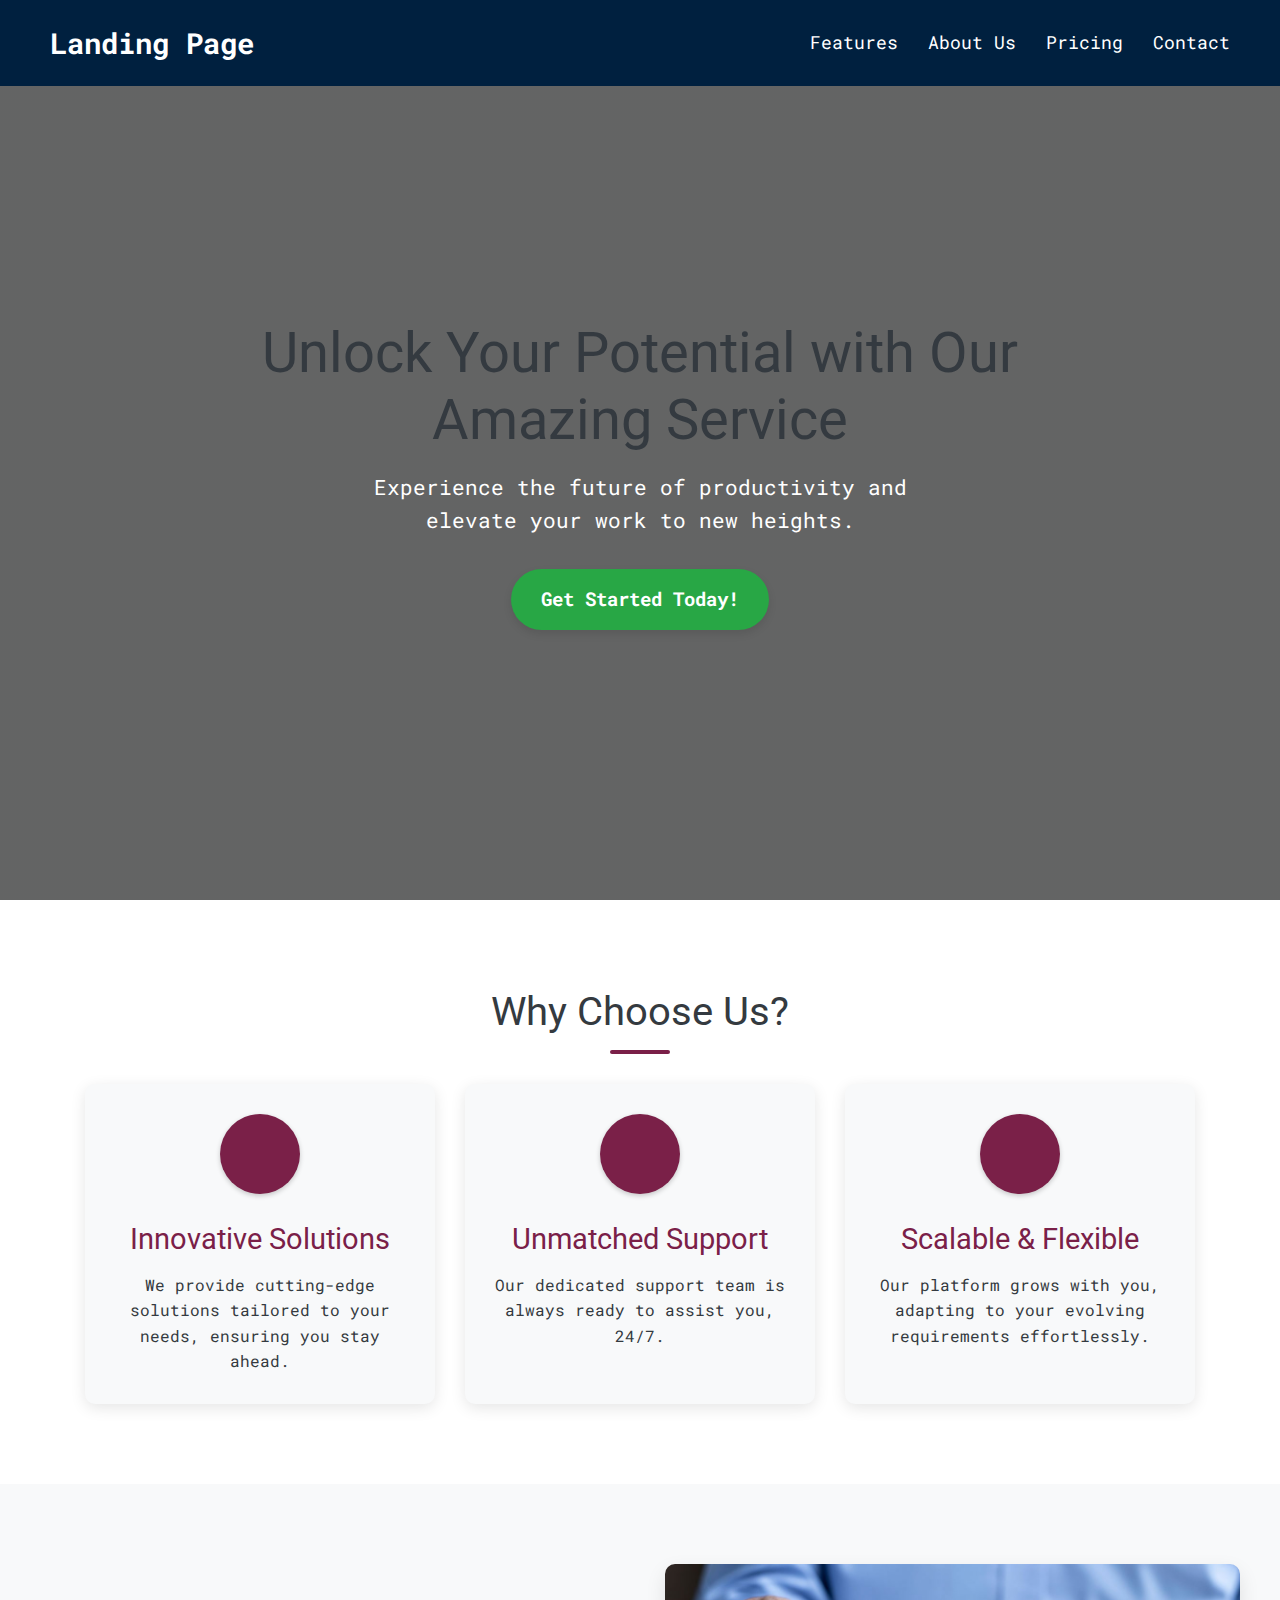
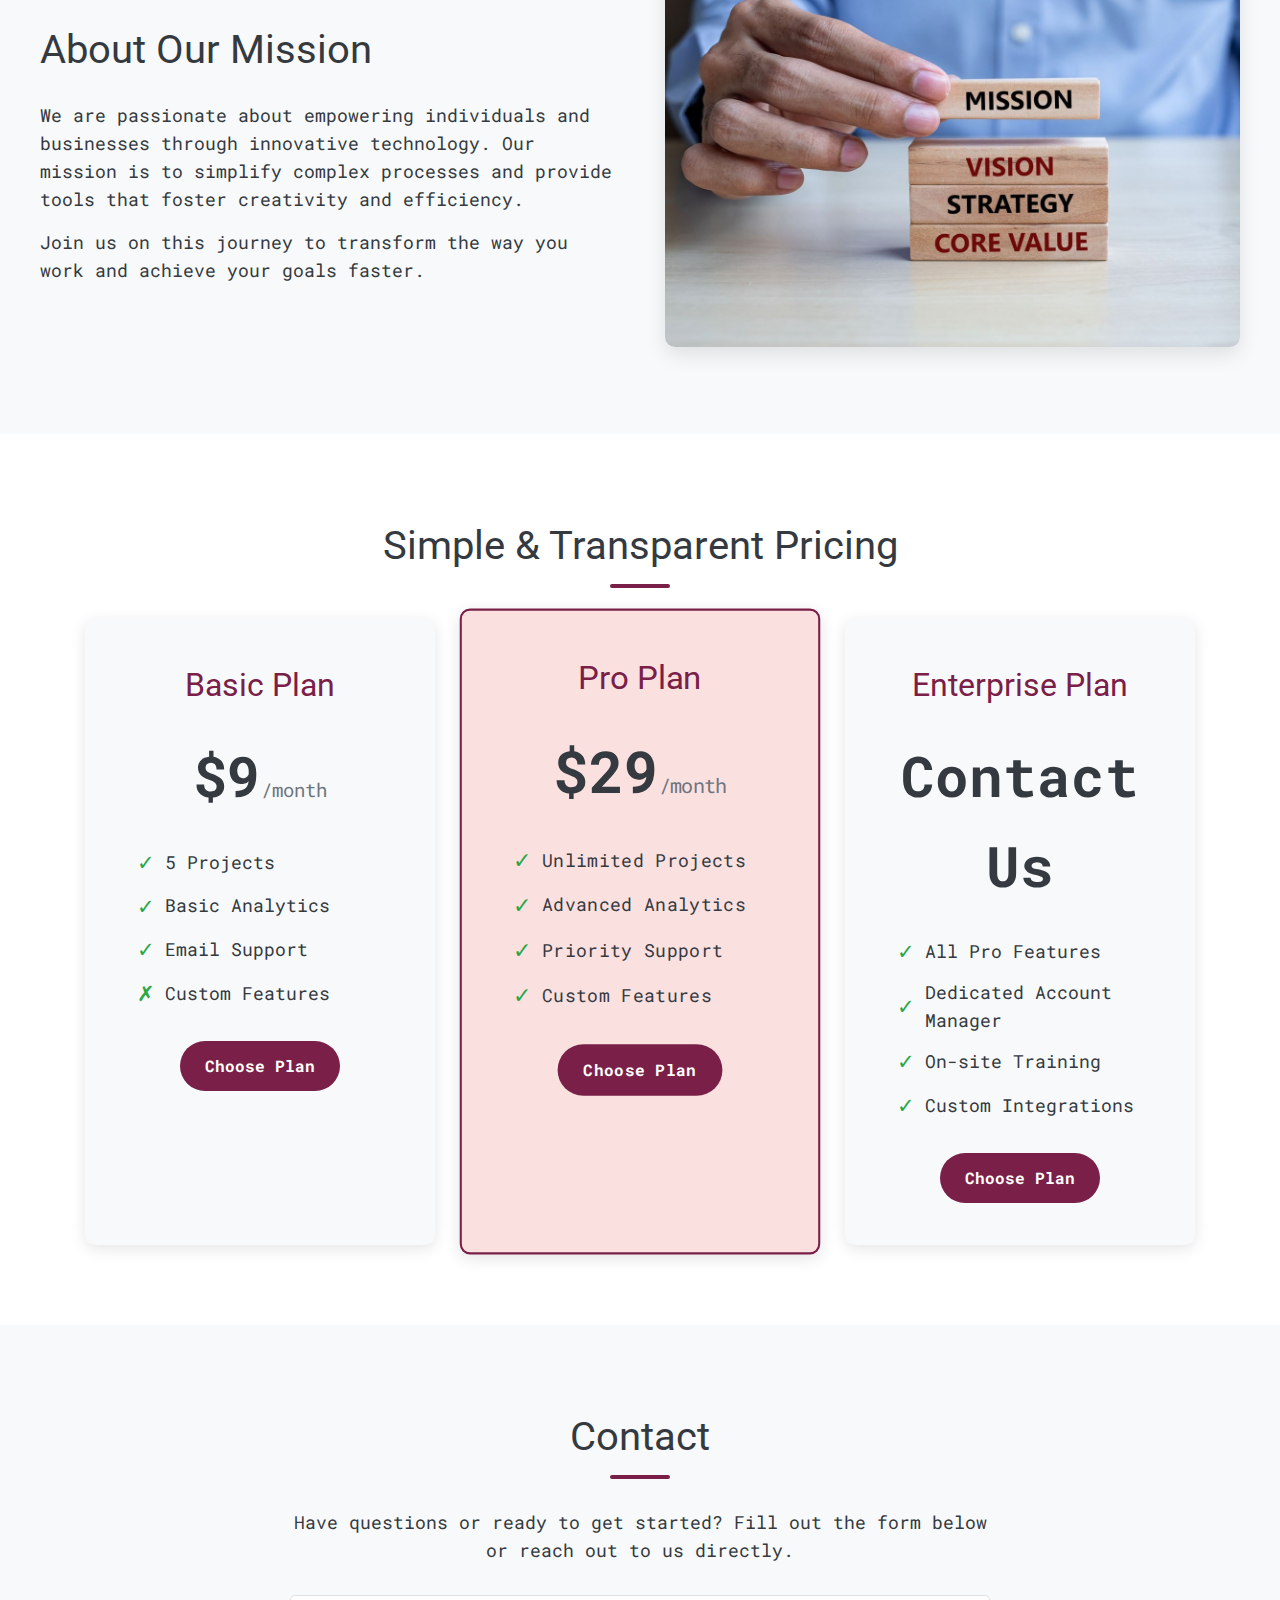
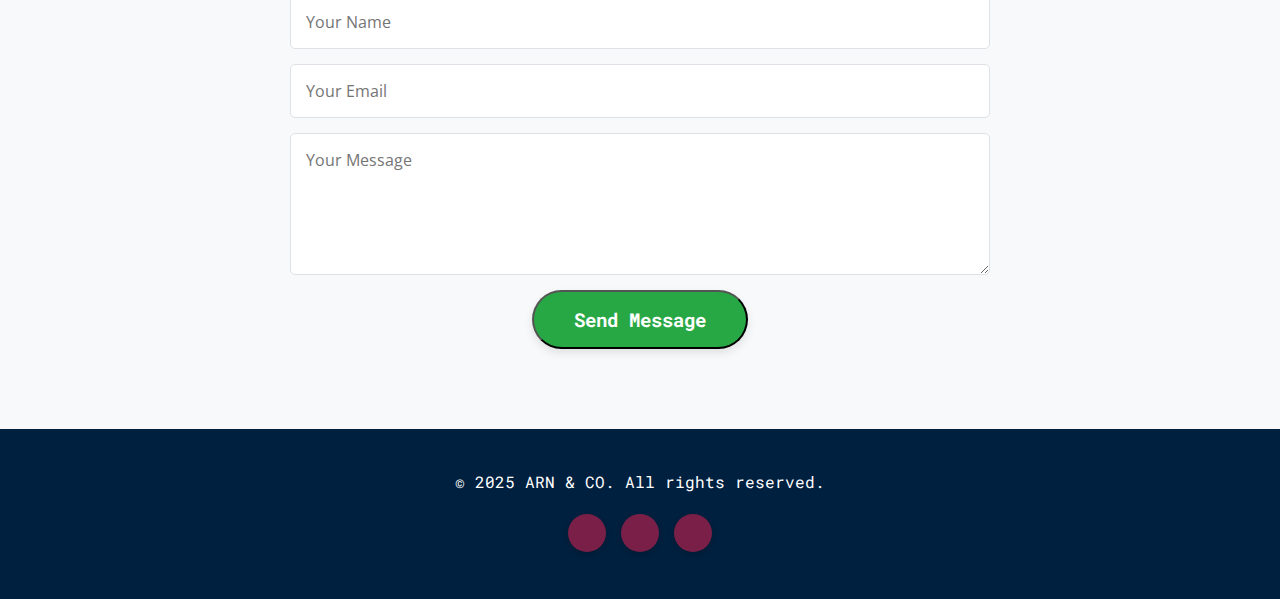
<file: LANDING PAGE/index.html>
<!DOCTYPE html>
<html lang="en">
<head>
    <meta charset="UTF-8">
    <meta name="viewport" content="width=device-width, initial-scale=1.0">
    <title>Landing Page</title>
    <link rel="stylesheet" href="style.css">
    <link rel="icon" type="image/x-icon" href="website.png">
    <link href="https://fonts.googleapis.com/css2?family=Roboto:wght@400;700&family=Open+Sans:wght@400;600&display=swap" rel="stylesheet">
    <link rel="stylesheet" href="https://cdnjs.cloudflare.com/ajax/libs/font-awesome/6.5.2/css/all.min.css" integrity="sha512-SnH5WK+bZxgPHs44uWIX+LLJAJ9/2PkPKZ5QiAj6Ta86w+fsb2TkcmfRyVX3pBnMFcV7oQPJkl9QevSCWr3W6A==" crossorigin="anonymous" referrerpolicy="no-referrer" />

    <link rel="preconnect" href="https://fonts.googleapis.com">
<link rel="preconnect" href="https://fonts.gstatic.com" crossorigin>
<link href="https://fonts.googleapis.com/css2?family=Edu+VIC+WA+NT+Hand+Pre:wght@400..700&family=Roboto+Mono:ital,wght@0,100..700;1,100..700&display=swap" rel="stylesheet">

<link rel="preconnect" href="https://fonts.googleapis.com">
<link rel="preconnect" href="https://fonts.gstatic.com" crossorigin>
<link href="https://fonts.googleapis.com/css2?family=Edu+VIC+WA+NT+Hand+Pre:wght@400..700&family=Playfair+Display:ital,wght@0,400..900;1,400..900&family=Roboto+Mono:ital,wght@0,100..700;1,100..700&display=swap" rel="stylesheet">
</head>
<body>

    <header class="hero-section">
        <nav class="navbar">
            <div class="logo">
                <a href="#">Landing Page</a>
            </div>
            <ul class="nav-links">
                <li><a href="#features">Features</a></li>
                <li><a href="#about">About Us</a></li>
                <li><a href="#pricing">Pricing</a></li>
                <li><a href="#contact">Contact</a></li>
            </ul>
        </nav>
        <div class="hero-content">
            <h1>Unlock Your Potential with Our Amazing Service</h1>
            <p>Experience the future of productivity and elevate your work to new heights.</p>
            <a href="#pricing" class="cta-button">Get Started Today!</a>
        </div>
    </header>

    <main>
        <section id="features" class="features-section">
            <h2>Why Choose Us?</h2>
            <div class="feature-grid">
                <div class="feature-item">
                    <i class="fas fa-lightbulb icon-circle"></i>
                    <h3>Innovative Solutions</h3>
                    <p>We provide cutting-edge solutions tailored to your needs, ensuring you stay ahead.</p>
                </div>
                <div class="feature-item">
                    <i class="fas fa-headset icon-circle"></i>
                    <h3>Unmatched Support</h3>
                    <p>Our dedicated support team is always ready to assist you, 24/7.</p>
                </div>
                <div class="feature-item">
                    <i class="fas fa-arrows-alt icon-circle"></i>
                    <h3>Scalable & Flexible</h3>
                    <p>Our platform grows with you, adapting to your evolving requirements effortlessly.</p>
                </div>
            </div>
        </section>

        <section id="about" class="about-section">
            <div class="about-content">
                <div class="about-text">
                    <h2>About Our Mission</h2>
                    <p>We are passionate about empowering individuals and businesses through innovative technology. Our mission is to simplify complex processes and provide tools that foster creativity and efficiency.</p>
                    <p>Join us on this journey to transform the way you work and achieve your goals faster.</p>
                </div>
                <div class="about-image">
                    <img src="image 1.png" alt="About Us Image">
                </div>
            </div>
        </section>

        <section id="pricing" class="pricing-section">
            <h2>Simple & Transparent Pricing</h2>
            <div class="pricing-grid">
                <div class="pricing-plan">
                    <h3>Basic Plan</h3>
                    <p class="price">$9<span>/month</span></p>
                    <ul>
                        <li><span class="check-icon">&#10003;</span> 5 Projects</li>
                        <li><span class="check-icon">&#10003;</span> Basic Analytics</li>
                        <li><span class="check-icon">&#10003;</span> Email Support</li>
                        <li><span class="check-icon">&#10007;</span> Custom Features</li>
                    </ul>
                    <a href="#" class="plan-button">Choose Plan</a>
                </div>
                <div class="pricing-plan featured">
                    <h3>Pro Plan</h3>
                    <p class="price">$29<span>/month</span></p>
                    <ul>
                        <li><span class="check-icon">&#10003;</span> Unlimited Projects</li>
                        <li><span class="check-icon">&#10003;</span> Advanced Analytics</li>
                        <li><span class="check-icon">&#10003;</span> Priority Support</li>
                        <li><span class="check-icon">&#10003;</span> Custom Features</li>
                    </ul>
                    <a href="#" class="plan-button">Choose Plan</a>
                </div>
                <div class="pricing-plan">
                    <h3>Enterprise Plan</h3>
                    <p class="price">Contact Us</p>
                    <ul>
                        <li><span class="check-icon">&#10003;</span> All Pro Features</li>
                        <li><span class="check-icon">&#10003;</span> Dedicated Account Manager</li>
                        <li><span class="check-icon">&#10003;</span> On-site Training</li>
                        <li><span class="check-icon">&#10003;</span> Custom Integrations</li>
                    </ul>
                    <a href="#" class="plan-button">Choose Plan</a>
                </div>
            </div>
        </section>

        <section id="contact" class="contact-section">
            <h2>Contact</h2>
            <div class="contact-content">
                <p>Have questions or ready to get started? Fill out the form below or reach out to us directly.</p>
                <form class="contact-form">
                    <input type="text" placeholder="Your Name" required>
                    <input type="email" placeholder="Your Email" required>
                    <textarea placeholder="Your Message" rows="5"></textarea>
                    <button type="submit" class="cta-button">Send Message</button>
                </form>
            </div>
        </section>
    </main>

    <footer>
        <div class="footer-content">
            <p>&copy; 2025 ARN & CO. All rights reserved.</p>
            <div class="social-links">
                <a href="https://www.facebook.com/profile.php?id=61564961553008" aria-label="Facebook"><i class="fab fa-facebook-f social-icon-circle"></i></a>
                <a href="https://x.com/NIVESHARN" aria-label="Twitter"><i class="fab fa-twitter social-icon-circle"></i></a>
                <a href="https://www.linkedin.com/in/nivesh-r-4646972b3/" aria-label="LinkedIn"><i class="fab fa-linkedin-in social-icon-circle"></i></a>
            </div>
        </div>
    </footer>

    <button id="scrollTopBtn" title="Go to top">&#9650;</button>

    <script src="script.js"></script>
</body>
</html>
</file>
<file: LANDING PAGE/style.css>
/* General Styling */
:root {
    --primary-color: #7A2048 ; /* NEW: Dark red/purple, used where blue was */
    --secondary-color: #6c757d; /* Gray (no change) */
    --accent-color: #28a745; /* Green (no change) */
    --light-bg: #f8f9fa; /* Light Gray Background (no change) */
    --dark-text: #343a40; /* Dark Text (no change) */
    --white-text: #ffffff; /* White text (no change) */
    --border-color: #dee2e6; /* (no change) */
    --shadow-color: rgba(0, 0, 0, 0.1); /* (no change) */
    --header-bg-color: #00203FFF; /* NEW: Dark blue for header */
    --footer-bg-color: #00203FFF; /* NEW: Dark blue for footer */
    font-family: "Roboto Mono", monospace;
  font-optical-sizing: auto;
  font-weight: 400;
  font-style: normal;
    
}

* {
    margin: 0;
    padding: 0;
    box-sizing: border-box;
      font-family: "Roboto Mono", monospace;
  font-optical-sizing: auto;
  font-weight: 400;
  font-style: normal;
    
}

body {
    font-family: 'Open Sans', sans-serif;
    line-height: 1.6;
    color: var(--dark-text);
    background-color: var(--light-bg);
    /* IMPORTANT: Ensure body and html fill the height and do not have fixed width issues */
    width: 100%; /* Ensure body takes full width */
    overflow-x: hidden; /* Prevent horizontal scrolling unless absolutely necessary */
      font-family: "Roboto Mono", monospace;
  font-optical-sizing: auto;
  font-weight: 400;
  font-style: normal;
}

html {
    width: 100%;
    overflow-x: hidden; /* Also prevent horizontal scrolling on html */
}

a {
    text-decoration: none;
    color: var(--primary-color);
}

ul {
    list-style: none;
}

h1, h2, h3 {
    font-family: 'Roboto', sans-serif;
    margin-bottom: 1rem;
    color: var(--dark-text);
}

h1 {
    font-size: 3.5rem;
    line-height: 1.2;
}

h2 {
    font-size: 2.5rem;
    text-align: center;
    margin-bottom: 2.5rem;
    position: relative;
}

h2::after {
    content: '';
    position: absolute;
    left: 50%;
    bottom: -10px;
    transform: translateX(-50%);
    background-color: var(--primary-color);
    width: 60px;
    height: 4px;
    border-radius: 2px;
}

h3 {
    font-size: 1.8rem;
}

section {
    padding: 60px 20px;
    text-align: center;
    /* Ensure sections always take 100% width and content inside is capped */
    width: 100%; /* Make sure section explicitly takes full width */
    overflow: hidden; /* Prevent content inside sections from spilling out horizontally */
}

/* Header (Hero Section) */
.hero-section {
    background: linear-gradient(rgba(0, 0, 0, 0.6), rgba(0, 0, 0, 0.6)), url('https://via.placeholder.com/1500x800/007bff/FFFFFF?text=Hero+Background') no-repeat center center/cover;
    color: var(--white-text);
    min-height: 100vh;
    display: flex;
    flex-direction: column;
    justify-content: center;
    align-items: center;
    text-align: center;
    position: relative;
    width: 100%; /* Ensure hero section also takes full width */
}

.navbar {
    position: absolute;
    top: 0;
    left: 0;
    width: 100%;
    display: flex;
    justify-content: space-between;
    align-items: center;
    padding: 20px 50px;
    background-color: var(--header-bg-color);
    z-index: 1000;
}

.logo a {
    color: var(--white-text);
    font-size: 1.8rem;
    font-weight: bold;
}

.nav-links {
    display: flex;
}

.nav-links li {
    margin-left: 30px;
}

.nav-links a {
    color: var(--white-text);
    font-size: 1.1rem;
    transition: color 0.3s ease;
}

.nav-links a:hover {
    color: var(--primary-color);
}

.hero-content {
    max-width: 800px;
    margin-top: 50px;
    margin-left: auto; /* Center hero content */
    margin-right: auto; /* Center hero content */
    padding: 0 20px; /* Add padding for smaller screens */
    
     font-family: "Roboto Mono", monospace;
  font-optical-sizing: auto;
  font-style: normal;
}

.hero-content p {
    font-size: 1.3rem;
    margin-bottom: 2rem;
    max-width: 600px;
    margin-left: auto;
    margin-right: auto;
}

.cta-button {
    display: inline-block;
    background-color: var(--accent-color);
    color: var(--white-text);
    padding: 15px 30px;
    border-radius: 50px;
    font-size: 1.2rem;
    font-weight: bold;
    transition: background-color 0.3s ease, transform 0.2s ease;
    box-shadow: 0 4px 8px var(--shadow-color);
}

.cta-button:hover {
    background-color: #218838;
    transform: translateY(-2px);
}

/* Features Section */
.features-section {
    background-color: var(--white-text);
    padding-top: 80px;
    padding-bottom: 80px;
}

.feature-grid {
    display: flex;
    flex-wrap: wrap;
    justify-content: center;
    gap: 30px;
    margin-top: 40px;
    max-width: 1200px; /* Optional: limit grid width for better readability */
    margin-left: auto; /* Center the grid */
    margin-right: auto; /* Center the grid */
}

.feature-item {
    flex-basis: calc(33.333% - 40px);
    max-width: 350px;
    background-color: var(--light-bg);
    padding: 30px;
    border-radius: 10px;
    box-shadow: 0 4px 15px var(--shadow-color);
    transition: transform 0.3s ease;
    text-align: center;
}

.feature-item:hover {
    transform: translateY(-5px);
}

.feature-item .icon-circle {
    background-color: var(--primary-color);
    width: 80px;
    height: 80px;
    margin-bottom: 15px;
    border-radius: 50%;
    display: inline-flex;
    justify-content: center;
    align-items: center;
    font-size: 3rem;
    color: var(--white-text);
    box-shadow: 0 2px 5px rgba(0,0,0,0.2);
}

.feature-item h3 {
    color: var(--primary-color);
    margin-bottom: 10px;
}

/* About Section */
.about-section {
    background-color: var(--light-bg);
    padding-top: 80px;
    padding-bottom: 80px;
}

.about-content {
    display: flex;
    flex-wrap: wrap;
    align-items: center;
    justify-content: center;
    gap: 50px;
    max-width: 1200px;
    margin: 0 auto; /* Ensure this content is centered */
    text-align: left;
}

.about-text {
    flex: 1;
    min-width: 300px;
    max-width: 600px;
}

.about-text h2 {
    text-align: left;
    margin-bottom: 20px;
}

.about-text h2::after {
    display: none;
}


.about-text p {
    margin-bottom: 15px;
    font-size: 1.1rem;
}

.about-image {
    flex: 1;
    min-width: 300px;
    text-align: center;
}

.about-image img {
    max-width: 100%;
    height: auto;
    border-radius: 10px;
    box-shadow: 0 8px 20px var(--shadow-color);
}

/* Pricing Section */
.pricing-section {
    background-color: var(--white-text);
    padding-top: 80px;
    padding-bottom: 80px;
}

.pricing-grid {
    display: flex;
    flex-wrap: wrap;
    justify-content: center;
    gap: 30px;
    margin-top: 40px;
    max-width: 1200px; /* Optional: limit grid width for better readability */
    margin-left: auto; /* Center the grid */
    margin-right: auto; /* Center the grid */
}

.pricing-plan {
    flex-basis: calc(33.333% - 40px);
    max-width: 350px;
    background-color: var(--light-bg);
    padding: 40px 30px;
    border-radius: 10px;
    box-shadow: 0 4px 15px var(--shadow-color);
    text-align: center;
    transition: transform 0.3s ease, border-color 0.3s ease, background-color 0.3s ease;
    border: 2px solid transparent;
}

.pricing-plan:not(.featured):hover {
    transform: translateY(-5px);
    border-color: var(--primary-color);
    background-color: #fcebeb; /* Lighter shade of primary for hover */
}

.pricing-plan.featured {
    border-color: var(--primary-color);
    transform: scale(1.03);
    background-color: #fbe0e0; /* Slightly darker light shade of primary for featured */
}

.pricing-plan h3 {
    color: var(--primary-color);
    margin-bottom: 20px;
    font-size: 2rem;
}

.pricing-plan .price {
    font-size: 3.5rem;
    font-weight: bold;
    color: var(--dark-text);
    margin-bottom: 25px;
}

.pricing-plan .price span {
    font-size: 1.2rem;
    font-weight: normal;
    color: var(--secondary-color);
}

.pricing-plan ul {
    margin-bottom: 30px;
    text-align: left;
    padding-left: 20px;
}

.pricing-plan li {
    margin-bottom: 10px;
    font-size: 1.1rem;
    display: flex;
    align-items: center;
}

.pricing-plan li .check-icon {
    color: var(--accent-color);
    font-size: 1.2em;
    margin-right: 10px;
}

.pricing-plan li .check-icon + span {
    color: #dc3545;
}


.plan-button {
    background-color: var(--primary-color);
    display: inline-block;
    color: var(--white-text);
    padding: 12px 25px;
    border-radius: 50px;
    font-size: 1rem;
    font-weight: bold;
    transition: background-color 0.3s ease, transform 0.2s ease;
}

.plan-button:hover {
    background-color: #641C3C;
    transform: translateY(-2px);
}

/* Contact Section */
.contact-section {
    background-color: var(--light-bg);
    padding-top: 80px;
    padding-bottom: 80px;
}

.contact-content {
    max-width: 700px;
    margin: 0 auto; /* Center the contact content */
}

.contact-content p {
    margin-bottom: 30px;
    font-size: 1.1rem;
}

.contact-form {
    display: flex;
    flex-direction: column;
    gap: 15px;
}

.contact-form input[type="text"],
.contact-form input[type="email"],
.contact-form textarea {
    width: 100%;
    padding: 15px;
    border: 1px solid var(--border-color);
    border-radius: 5px;
    font-size: 1rem;
    font-family: 'Open Sans', sans-serif;
}

.contact-form textarea {
    resize: vertical;
}

.contact-form .cta-button {
    align-self: center;
    width: auto;
    padding: 15px 40px;
}

/* Footer */
footer {
    background-color: var(--footer-bg-color);
    color: var(--white-text);
    padding: 40px 20px;
    text-align: center;
    border-top: 5px solid var(--footer-border-color);
    width: 100%; /* Ensure footer takes full width */
}

.footer-content {
    display: flex;
    flex-direction: column;
    align-items: center;
    gap: 20px;
}

.social-links {
    display: flex;
    gap: 15px;
}

.social-links .social-icon-circle {
    width: 38px;
    height: 38px;
    border-radius: 50%;
    background-color: var(--primary-color);
    color: var(--white-text);
    display: inline-flex;
    justify-content: center;
    align-items: center;
    font-size: 1.2rem;
    transition: background-color 0.3s ease, transform 0.3s ease;
    box-shadow: 0 2px 5px rgba(0,0,0,0.2);
}

.social-links .social-icon-circle:hover {
    background-color: #641C3C;
    transform: translateY(-3px) scale(1.05);
}

/* Scroll to Top Button */
#scrollTopBtn {
    display: none;
    position: fixed;
    bottom: 30px;
    right: 30px;
    z-index: 99;
    border: none;
    outline: none;
    background-color: var(--primary-color);
    color: white;
    cursor: pointer;
    padding: 15px 20px;
    border-radius: 50%;
    font-size: 1.5rem;
    box-shadow: 0 4px 8px var(--shadow-color);
    transition: background-color 0.3s ease, transform 0.2s ease;
}

#scrollTopBtn:hover {
    background-color: #641C3C;
    transform: translateY(-3px);
}


/* Responsive Design */
@media (max-width: 992px) {
    .navbar {
        flex-direction: column;
        padding: 15px 20px;
    }

    .navbar .logo {
        margin-bottom: 15px;
    }

    .nav-links {
        margin-top: 10px;
        flex-wrap: wrap;
        justify-content: center;
    }

    .nav-links li {
        margin: 0 15px 10px;
    }

    .hero-content h1 {
        font-size: 2.8rem;
    }

    .hero-content p {
        font-size: 1.1rem;
    }

    .feature-item,
    .pricing-plan {
        flex-basis: calc(50% - 30px);
    }

    .about-content {
        flex-direction: column;
        text-align: center;
    }

    .about-text h2 {
        text-align: center;
    }
}

@media (max-width: 768px) {
    h1 {
        font-size: 2.5rem;
    }

    h2 {
        font-size: 2rem;
    }

    section {
        padding: 40px 15px;
    }

    .navbar {
        padding: 10px 15px;
    }

    .feature-item,
    .pricing-plan {
        flex-basis: 90%;
        max-width: 400px;
    }

    .hero-content {
        padding: 0 20px;
    }

    .pricing-plan.featured {
        transform: scale(1.02);
    }
}

@media (max-width: 480px) {
    .nav-links li {
        margin: 0 10px 10px;
    }

    .hero-content h1 {
        font-size: 2rem;
    }

    .hero-content p {
        font-size: 1rem;
    }

    .cta-button {
        padding: 12px 25px;
        font-size: 1rem;
    }

    .pricing-plan .price {
        font-size: 2.8rem;
    }

    #scrollTopBtn {
        bottom: 20px;
        right: 20px;
        padding: 12px 15px;
        font-size: 1.2rem;
    }
}
</file>
